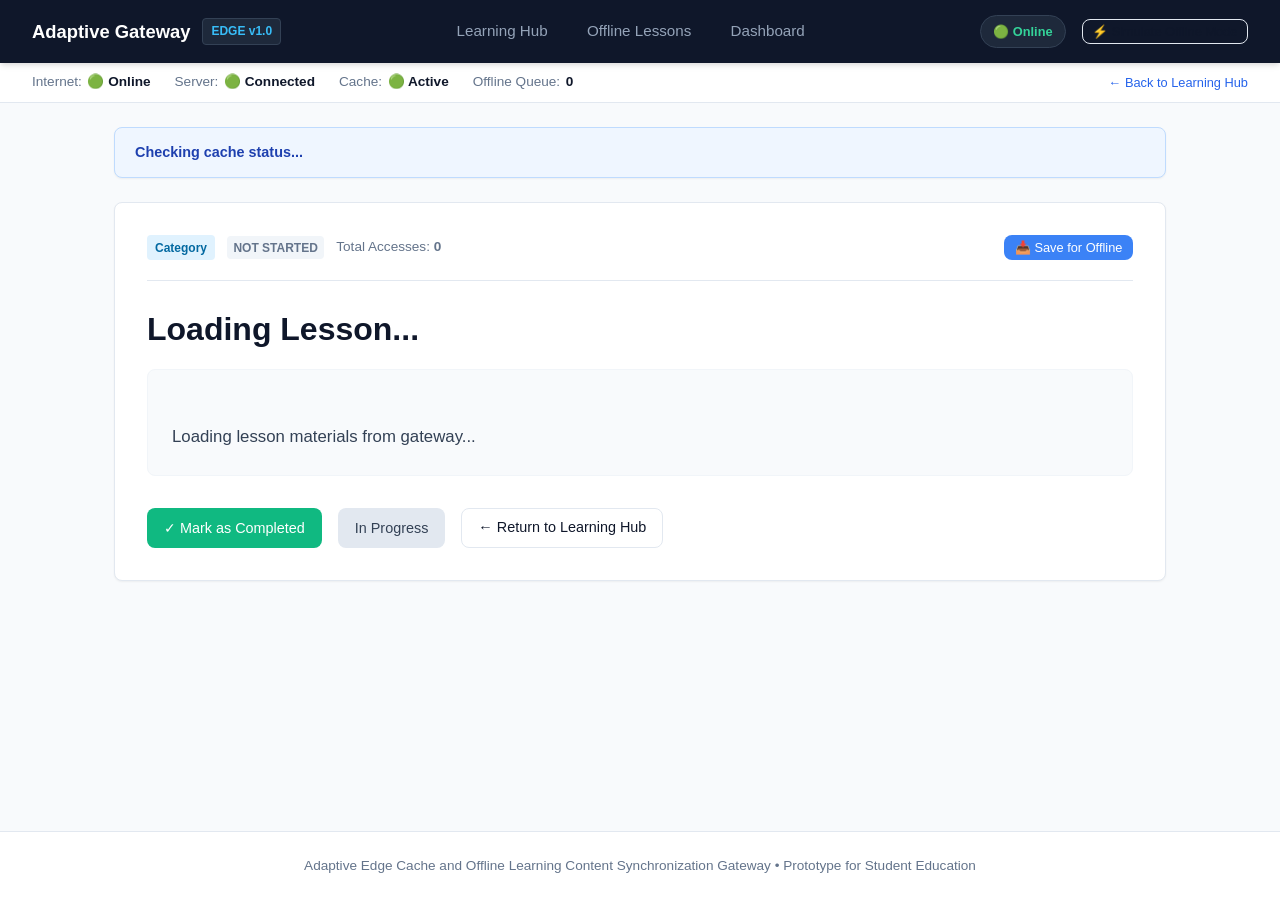
<file: templates/lesson.html>
<!DOCTYPE html>
<html lang="en">
<head>
    <meta charset="UTF-8">
    <meta name="viewport" content="width=device-width, initial-scale=1.0">
    <title>Lesson Viewer — Adaptive Edge Cache & Offline Gateway</title>
    <link rel="stylesheet" href="/static/css/style.css">
</head>
<body>
    <!-- Top Navigation Bar -->
    <header class="navbar">
        <a href="/" class="nav-brand">
            <span>Adaptive Gateway</span>
            <span class="brand-badge">EDGE v1.0</span>
        </a>
        <nav class="nav-links">
            <a href="/">Learning Hub</a>
            <a href="/offline">Offline Lessons</a>
            <a href="/dashboard">Dashboard</a>
        </nav>
        <div class="nav-controls">
            <span id="nav-status-pill" class="status-pill online">🟢 Online</span>
            <span id="nav-sync-badge" class="sync-badge empty">Pending Sync: 0</span>
            <button id="btn-toggle-demo" class="btn btn-outline btn-sm">⚡ Simulate Offline Mode</button>
        </div>
    </header>

    <!-- System Status Bar -->
    <div class="system-status-bar">
        <div class="status-items">
            <div class="status-item">Internet: <strong id="sys-status-internet">🟢 Online</strong></div>
            <div class="status-item">Server: <strong id="sys-status-server">🟢 Connected</strong></div>
            <div class="status-item">Cache: <strong id="sys-status-cache">🟢 Active</strong></div>
            <div class="status-item">Offline Queue: <strong id="sys-status-queue">0</strong></div>
        </div>
        <div style="font-size: 0.8rem; color: #64748b;">
            <a href="/" style="color: #2563eb; text-decoration: none;">&larr; Back to Learning Hub</a>
        </div>
    </div>

    <!-- Main Container -->
    <main class="container">
        <!-- Cache Hit / Miss / Offline Banner (Modules 4 & 7) -->
        <div id="cache-banner" class="cache-source-banner miss">
            <span>Checking cache status...</span>
        </div>

        <div class="lesson-container">
            <!-- Meta Bar -->
            <div class="lesson-meta-bar">
                <div style="display: flex; align-items: center; gap: 0.75rem;">
                    <span id="lesson-category" class="badge-category">Category</span>
                    <span id="lesson-status-badge" class="badge-status status-not_started">NOT STARTED</span>
                    <span style="font-size: 0.85rem; color: #64748b;">
                        Total Accesses: <strong id="lesson-access-count">0</strong>
                    </span>
                </div>
                <div>
                    <button id="btn-save-offline" class="btn btn-primary btn-sm">📥 Save for Offline</button>
                </div>
            </div>

            <!-- Title & Content -->
            <h1 id="lesson-title" style="font-size: 2rem; margin-bottom: 1rem; color: #0f172a;">Loading Lesson...</h1>
            <div id="lesson-content" class="lesson-content">
                Loading lesson materials from gateway...
            </div>

            <!-- Student Actions (Module 11) -->
            <div class="lesson-actions">
                <button id="btn-mark-complete" class="btn btn-success">✓ Mark as Completed</button>
                <button id="btn-mark-progress" class="btn btn-secondary">In Progress</button>
                <a href="/" class="btn btn-outline">&larr; Return to Learning Hub</a>
            </div>
        </div>
    </main>

    <!-- Footer -->
    <footer>
        <p>Adaptive Edge Cache and Offline Learning Content Synchronization Gateway &bull; Prototype for Student Education</p>
    </footer>

    <!-- Scripts -->
    <script src="/static/js/offline.js"></script>
    <script src="/static/js/sync.js"></script>
    <script src="/static/js/app.js"></script>
    <script>
        document.addEventListener('DOMContentLoaded', () => {
            const lessonId = {{ lesson_id }};
            initLessonViewer(lessonId);
        });
    </script>
</body>
</html>
</file>
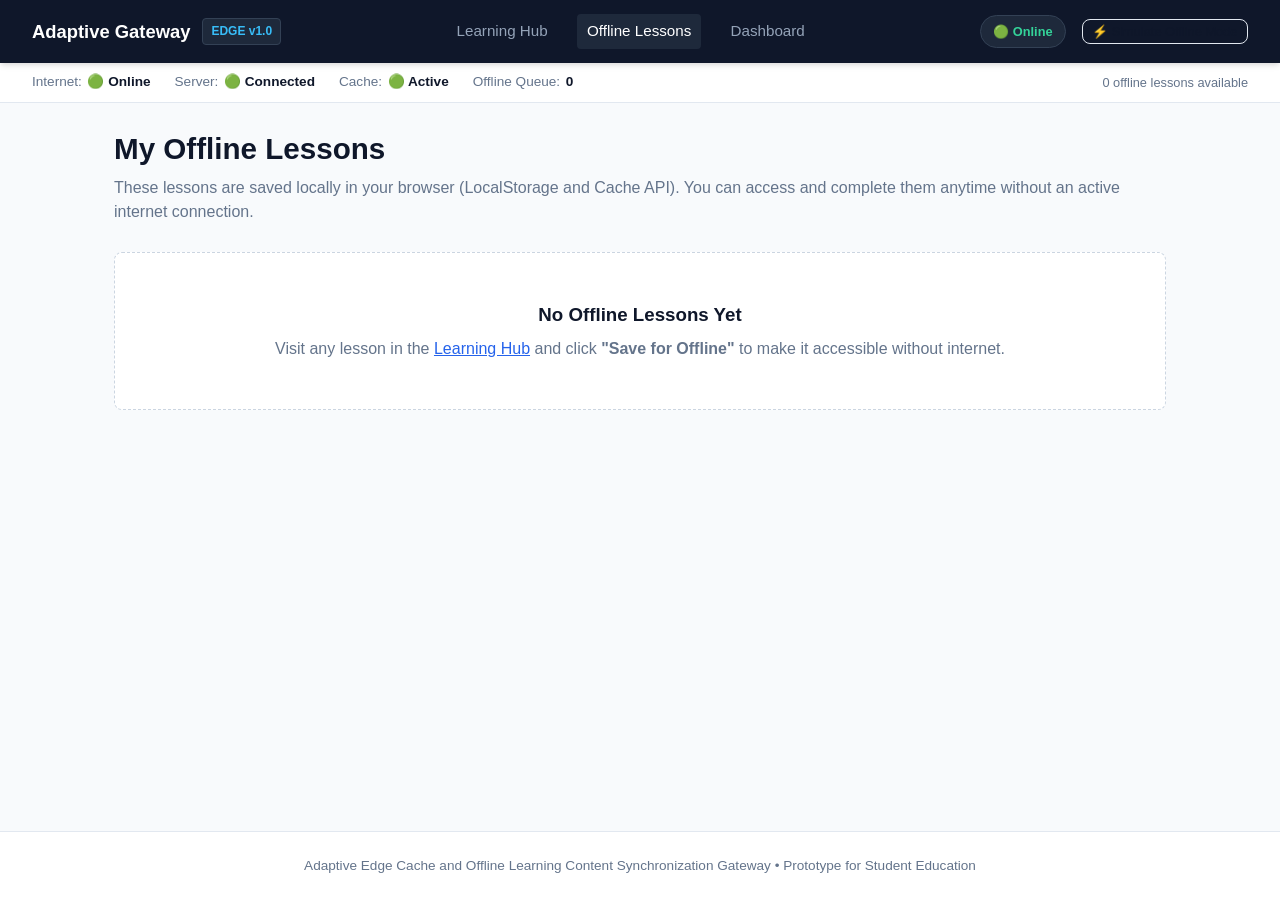
<file: templates/offline.html>
<!DOCTYPE html>
<html lang="en">
<head>
    <meta charset="UTF-8">
    <meta name="viewport" content="width=device-width, initial-scale=1.0">
    <title>My Offline Lessons — Adaptive Edge Cache & Offline Gateway</title>
    <link rel="stylesheet" href="/static/css/style.css">
</head>
<body>
    <!-- Top Navigation Bar -->
    <header class="navbar">
        <a href="/" class="nav-brand">
            <span>Adaptive Gateway</span>
            <span class="brand-badge">EDGE v1.0</span>
        </a>
        <nav class="nav-links">
            <a href="/">Learning Hub</a>
            <a href="/offline" class="active">Offline Lessons</a>
            <a href="/dashboard">Dashboard</a>
        </nav>
        <div class="nav-controls">
            <span id="nav-status-pill" class="status-pill online">🟢 Online</span>
            <span id="nav-sync-badge" class="sync-badge empty">Pending Sync: 0</span>
            <button id="btn-toggle-demo" class="btn btn-outline btn-sm">⚡ Simulate Offline Mode</button>
        </div>
    </header>

    <!-- System Status Bar -->
    <div class="system-status-bar">
        <div class="status-items">
            <div class="status-item">Internet: <strong id="sys-status-internet">🟢 Online</strong></div>
            <div class="status-item">Server: <strong id="sys-status-server">🟢 Connected</strong></div>
            <div class="status-item">Cache: <strong id="sys-status-cache">🟢 Active</strong></div>
            <div class="status-item">Offline Queue: <strong id="sys-status-queue">0</strong></div>
        </div>
        <div style="font-size: 0.8rem; color: #64748b;" id="offline-count-label">
            Checking offline storage...
        </div>
    </div>

    <!-- Main Container -->
    <main class="container">
        <div class="page-header">
            <h1>My Offline Lessons</h1>
            <p>These lessons are saved locally in your browser (LocalStorage and Cache API). You can access and complete them anytime without an active internet connection.</p>
        </div>

        <!-- Offline Lessons Grid -->
        <div id="offline-lessons-grid" class="cards-grid">
            <!-- Rendered dynamically by app.js -->
        </div>
    </main>

    <!-- Footer -->
    <footer>
        <p>Adaptive Edge Cache and Offline Learning Content Synchronization Gateway &bull; Prototype for Student Education</p>
    </footer>

    <!-- Scripts -->
    <script src="/static/js/offline.js"></script>
    <script src="/static/js/sync.js"></script>
    <script src="/static/js/app.js"></script>
    <script>
        document.addEventListener('DOMContentLoaded', () => {
            initOfflinePage();
        });
    </script>
</body>
</html>
</file>
<file: static/css/style.css>
/*
 * style.css - Educational SaaS Clean UI Styling
 * Adaptive Edge Cache & Offline Learning Gateway
 */

:root {
    --primary: #3b82f6;
    --primary-hover: #2563eb;
    --primary-dark: #1d4ed8;
    --success: #10b981;
    --warning: #f59e0b;
    --danger: #ef4444;
    --bg-main: #f8fafc;
    --bg-card: #ffffff;
    --text-main: #0f172a;
    --text-muted: #64748b;
    --border-color: #e2e8f0;
    --radius: 8px;
    --shadow-sm: 0 1px 2px 0 rgba(0, 0, 0, 0.05);
    --shadow-md: 0 4px 6px -1px rgba(0, 0, 0, 0.1), 0 2px 4px -1px rgba(0, 0, 0, 0.06);
    --shadow-lg: 0 10px 15px -3px rgba(0, 0, 0, 0.1), 0 4px 6px -2px rgba(0, 0, 0, 0.05);
}

* {
    box-sizing: border-box;
    margin: 0;
    padding: 0;
}

body {
    font-family: -apple-system, BlinkMacSystemFont, "Segoe UI", Roboto, Helvetica, Arial, sans-serif;
    background-color: var(--bg-main);
    color: var(--text-main);
    line-height: 1.5;
    min-height: 100vh;
    display: flex;
    flex-direction: column;
}

/* Header & Navbar */
.navbar {
    background-color: #0f172a;
    color: #ffffff;
    padding: 0.85rem 2rem;
    display: flex;
    justify-content: space-between;
    align-items: center;
    position: sticky;
    top: 0;
    z-index: 100;
    box-shadow: var(--shadow-md);
}

.nav-brand {
    display: flex;
    align-items: center;
    gap: 0.75rem;
    text-decoration: none;
    color: #ffffff;
    font-weight: 700;
    font-size: 1.15rem;
}

.nav-brand .brand-badge {
    background-color: #1e293b;
    color: #38bdf8;
    font-size: 0.75rem;
    padding: 0.2rem 0.5rem;
    border-radius: 4px;
    font-weight: 600;
    border: 1px solid #334155;
}

.nav-links {
    display: flex;
    align-items: center;
    gap: 1.25rem;
}

.nav-links a {
    color: #94a3b8;
    text-decoration: none;
    font-weight: 500;
    font-size: 0.95rem;
    padding: 0.4rem 0.6rem;
    border-radius: 4px;
    transition: all 0.2s ease;
}

.nav-links a:hover, .nav-links a.active {
    color: #ffffff;
    background-color: #1e293b;
}

.nav-controls {
    display: flex;
    align-items: center;
    gap: 1rem;
}

/* Status Badges */
.status-pill {
    display: inline-flex;
    align-items: center;
    gap: 0.4rem;
    padding: 0.35rem 0.75rem;
    border-radius: 20px;
    font-size: 0.8rem;
    font-weight: 600;
    background-color: #1e293b;
    border: 1px solid #334155;
}

.status-pill.online {
    color: #34d399;
}

.status-pill.offline {
    color: #f87171;
    background-color: #450a0a;
    border-color: #991b1b;
}

.status-pill.simulated {
    color: #fbbf24;
    background-color: #451a03;
    border-color: #b45309;
}

.sync-badge {
    background-color: #3b82f6;
    color: white;
    padding: 0.25rem 0.6rem;
    border-radius: 20px;
    font-size: 0.75rem;
    font-weight: 600;
    cursor: pointer;
    transition: opacity 0.2s;
}

.sync-badge:hover {
    opacity: 0.9;
}

.sync-badge.empty {
    display: none;
}

/* Buttons */
.btn {
    display: inline-flex;
    align-items: center;
    justify-content: center;
    gap: 0.4rem;
    padding: 0.5rem 1rem;
    font-size: 0.9rem;
    font-weight: 500;
    border-radius: var(--radius);
    border: 1px solid transparent;
    cursor: pointer;
    transition: all 0.15s ease-in-out;
    text-decoration: none;
}

.btn-primary {
    background-color: var(--primary);
    color: white;
}

.btn-primary:hover {
    background-color: var(--primary-hover);
}

.btn-secondary {
    background-color: #e2e8f0;
    color: #334155;
}

.btn-secondary:hover {
    background-color: #cbd5e1;
}

.btn-outline {
    background-color: transparent;
    border-color: var(--border-color);
    color: var(--text-main);
}

.btn-outline:hover {
    background-color: #f1f5f9;
}

.btn-success {
    background-color: var(--success);
    color: white;
}

.btn-success:hover {
    background-color: #059669;
}

.btn-warning {
    background-color: var(--warning);
    color: #1e293b;
    font-weight: 600;
}

.btn-danger {
    background-color: var(--danger);
    color: white;
}

.btn-sm {
    padding: 0.25rem 0.6rem;
    font-size: 0.8rem;
}

/* System Status Bar */
.system-status-bar {
    background-color: #ffffff;
    border-bottom: 1px solid var(--border-color);
    padding: 0.6rem 2rem;
    font-size: 0.85rem;
    display: flex;
    align-items: center;
    justify-content: space-between;
    flex-wrap: wrap;
    gap: 1rem;
}

.status-items {
    display: flex;
    align-items: center;
    gap: 1.5rem;
}

.status-item {
    display: flex;
    align-items: center;
    gap: 0.35rem;
    color: var(--text-muted);
}

.status-item strong {
    color: var(--text-main);
}

/* Main Container */
.container {
    max-width: 1100px;
    width: 100%;
    margin: 1.5rem auto;
    padding: 0 1.5rem;
    flex: 1;
}

/* Hero & Header Section */
.page-header {
    margin-bottom: 1.75rem;
}

.page-header h1 {
    font-size: 1.85rem;
    font-weight: 800;
    color: #0f172a;
}

.page-header p {
    color: var(--text-muted);
    font-size: 1rem;
    margin-top: 0.25rem;
}

/* Notifications / Alerts */
.toast-container {
    position: fixed;
    bottom: 1.5rem;
    right: 1.5rem;
    z-index: 1000;
    display: flex;
    flex-direction: column;
    gap: 0.5rem;
}

.toast {
    background-color: #0f172a;
    color: white;
    padding: 0.75rem 1.25rem;
    border-radius: var(--radius);
    box-shadow: var(--shadow-lg);
    font-size: 0.9rem;
    display: flex;
    align-items: center;
    gap: 0.6rem;
    animation: slideIn 0.25s ease-out;
}

@keyframes slideIn {
    from { transform: translateX(100%); opacity: 0; }
    to { transform: translateX(0); opacity: 1; }
}

.toast.success { border-left: 4px solid var(--success); }
.toast.info { border-left: 4px solid var(--primary); }
.toast.warning { border-left: 4px solid var(--warning); }
.toast.danger { border-left: 4px solid var(--danger); }

/* Banner */
.cache-source-banner {
    padding: 0.85rem 1.25rem;
    border-radius: var(--radius);
    margin-bottom: 1.5rem;
    display: flex;
    align-items: center;
    justify-content: space-between;
    font-size: 0.9rem;
    font-weight: 600;
    box-shadow: var(--shadow-sm);
}

.cache-source-banner.hit {
    background-color: #ecfdf5;
    color: #065f46;
    border: 1px solid #a7f3d0;
}

.cache-source-banner.miss {
    background-color: #eff6ff;
    color: #1e40af;
    border: 1px solid #bfdbfe;
}

.cache-source-banner.offline {
    background-color: #fef3c7;
    color: #92400e;
    border: 1px solid #fde68a;
}

/* Search Bar */
.search-box {
    margin-bottom: 1.5rem;
    display: flex;
    gap: 0.75rem;
}

.search-input {
    flex: 1;
    padding: 0.75rem 1rem;
    border: 1px solid var(--border-color);
    border-radius: var(--radius);
    font-size: 0.95rem;
    background-color: #ffffff;
    box-shadow: var(--shadow-sm);
}

.search-input:focus {
    outline: none;
    border-color: var(--primary);
    box-shadow: 0 0 0 3px rgba(59, 130, 246, 0.15);
}

/* Cards Grid */
.cards-grid {
    display: grid;
    grid-template-columns: repeat(auto-fill, minmax(320px, 1fr));
    gap: 1.5rem;
}

.card {
    background-color: var(--bg-card);
    border: 1px solid var(--border-color);
    border-radius: var(--radius);
    padding: 1.25rem;
    box-shadow: var(--shadow-sm);
    display: flex;
    flex-direction: column;
    justify-content: space-between;
    transition: transform 0.15s ease, box-shadow 0.15s ease;
}

.card:hover {
    transform: translateY(-2px);
    box-shadow: var(--shadow-md);
}

.card-header {
    display: flex;
    justify-content: space-between;
    align-items: flex-start;
    margin-bottom: 0.75rem;
}

.card-title {
    font-size: 1.15rem;
    font-weight: 700;
    color: #0f172a;
}

.badge-category {
    background-color: #e0f2fe;
    color: #0369a1;
    font-size: 0.75rem;
    padding: 0.2rem 0.5rem;
    border-radius: 4px;
    font-weight: 600;
}

.card-description {
    color: var(--text-muted);
    font-size: 0.9rem;
    margin-bottom: 1rem;
    line-height: 1.4;
    flex-grow: 1;
}

.card-meta {
    display: flex;
    align-items: center;
    justify-content: space-between;
    font-size: 0.8rem;
    color: var(--text-muted);
    padding-top: 0.75rem;
    border-top: 1px solid #f1f5f9;
    margin-bottom: 1rem;
}

.badge-offline {
    color: #059669;
    background-color: #d1fae5;
    font-weight: 600;
    padding: 0.15rem 0.4rem;
    border-radius: 4px;
    font-size: 0.75rem;
}

.badge-status {
    padding: 0.15rem 0.4rem;
    border-radius: 4px;
    font-size: 0.75rem;
    font-weight: 600;
}

.status-completed { background-color: #d1fae5; color: #047857; }
.status-in_progress { background-color: #fef3c7; color: #b45309; }
.status-not_started { background-color: #f1f5f9; color: #64748b; }

.badge-in-cache {
    background-color: #e0e7ff;
    color: #4338ca;
    font-size: 0.7rem;
    padding: 0.15rem 0.35rem;
    border-radius: 4px;
    font-weight: 600;
}

/* Lesson Detail View */
.lesson-container {
    background-color: var(--bg-card);
    border: 1px solid var(--border-color);
    border-radius: var(--radius);
    padding: 2rem;
    box-shadow: var(--shadow-sm);
}

.lesson-meta-bar {
    display: flex;
    justify-content: space-between;
    align-items: center;
    flex-wrap: wrap;
    gap: 1rem;
    padding-bottom: 1.25rem;
    margin-bottom: 1.5rem;
    border-bottom: 1px solid var(--border-color);
}

.lesson-content {
    font-size: 1.05rem;
    line-height: 1.7;
    color: #334155;
    white-space: pre-line;
    margin-bottom: 2rem;
    background-color: #f8fafc;
    padding: 1.5rem;
    border-radius: var(--radius);
    border: 1px solid #f1f5f9;
}

.lesson-actions {
    display: flex;
    gap: 1rem;
    flex-wrap: wrap;
}

/* Dashboard Metrics Grid */
.metrics-grid {
    display: grid;
    grid-template-columns: repeat(auto-fit, minmax(220px, 1fr));
    gap: 1rem;
    margin-bottom: 2rem;
}

.metric-card {
    background-color: var(--bg-card);
    border: 1px solid var(--border-color);
    border-radius: var(--radius);
    padding: 1.25rem;
    box-shadow: var(--shadow-sm);
}

.metric-title {
    font-size: 0.85rem;
    color: var(--text-muted);
    font-weight: 600;
    text-transform: uppercase;
    letter-spacing: 0.05em;
}

.metric-value {
    font-size: 2rem;
    font-weight: 800;
    color: #0f172a;
    margin-top: 0.25rem;
}

.metric-subtitle {
    font-size: 0.8rem;
    color: var(--text-muted);
    margin-top: 0.25rem;
}

/* Progress bar */
.progress-container {
    width: 100%;
    background-color: #e2e8f0;
    border-radius: 999px;
    height: 10px;
    overflow: hidden;
    margin-top: 0.5rem;
}

.progress-bar {
    height: 100%;
    background-color: var(--success);
    transition: width 0.4s ease;
}

/* Dashboard Sections & Tables */
.dashboard-section {
    background-color: var(--bg-card);
    border: 1px solid var(--border-color);
    border-radius: var(--radius);
    padding: 1.5rem;
    margin-bottom: 2rem;
    box-shadow: var(--shadow-sm);
}

.dashboard-section-header {
    display: flex;
    justify-content: space-between;
    align-items: center;
    margin-bottom: 1rem;
}

.table-responsive {
    width: 100%;
    overflow-x: auto;
}

table {
    width: 100%;
    border-collapse: collapse;
    font-size: 0.9rem;
    text-align: left;
}

th {
    background-color: #f8fafc;
    color: var(--text-muted);
    font-weight: 600;
    padding: 0.75rem 1rem;
    border-bottom: 1px solid var(--border-color);
}

td {
    padding: 0.75rem 1rem;
    border-bottom: 1px solid #f1f5f9;
}

tr:hover td {
    background-color: #f8fafc;
}

/* Footer */
footer {
    text-align: center;
    padding: 1.5rem;
    color: var(--text-muted);
    font-size: 0.85rem;
    border-top: 1px solid var(--border-color);
    background-color: #ffffff;
    margin-top: auto;
}
</file>
